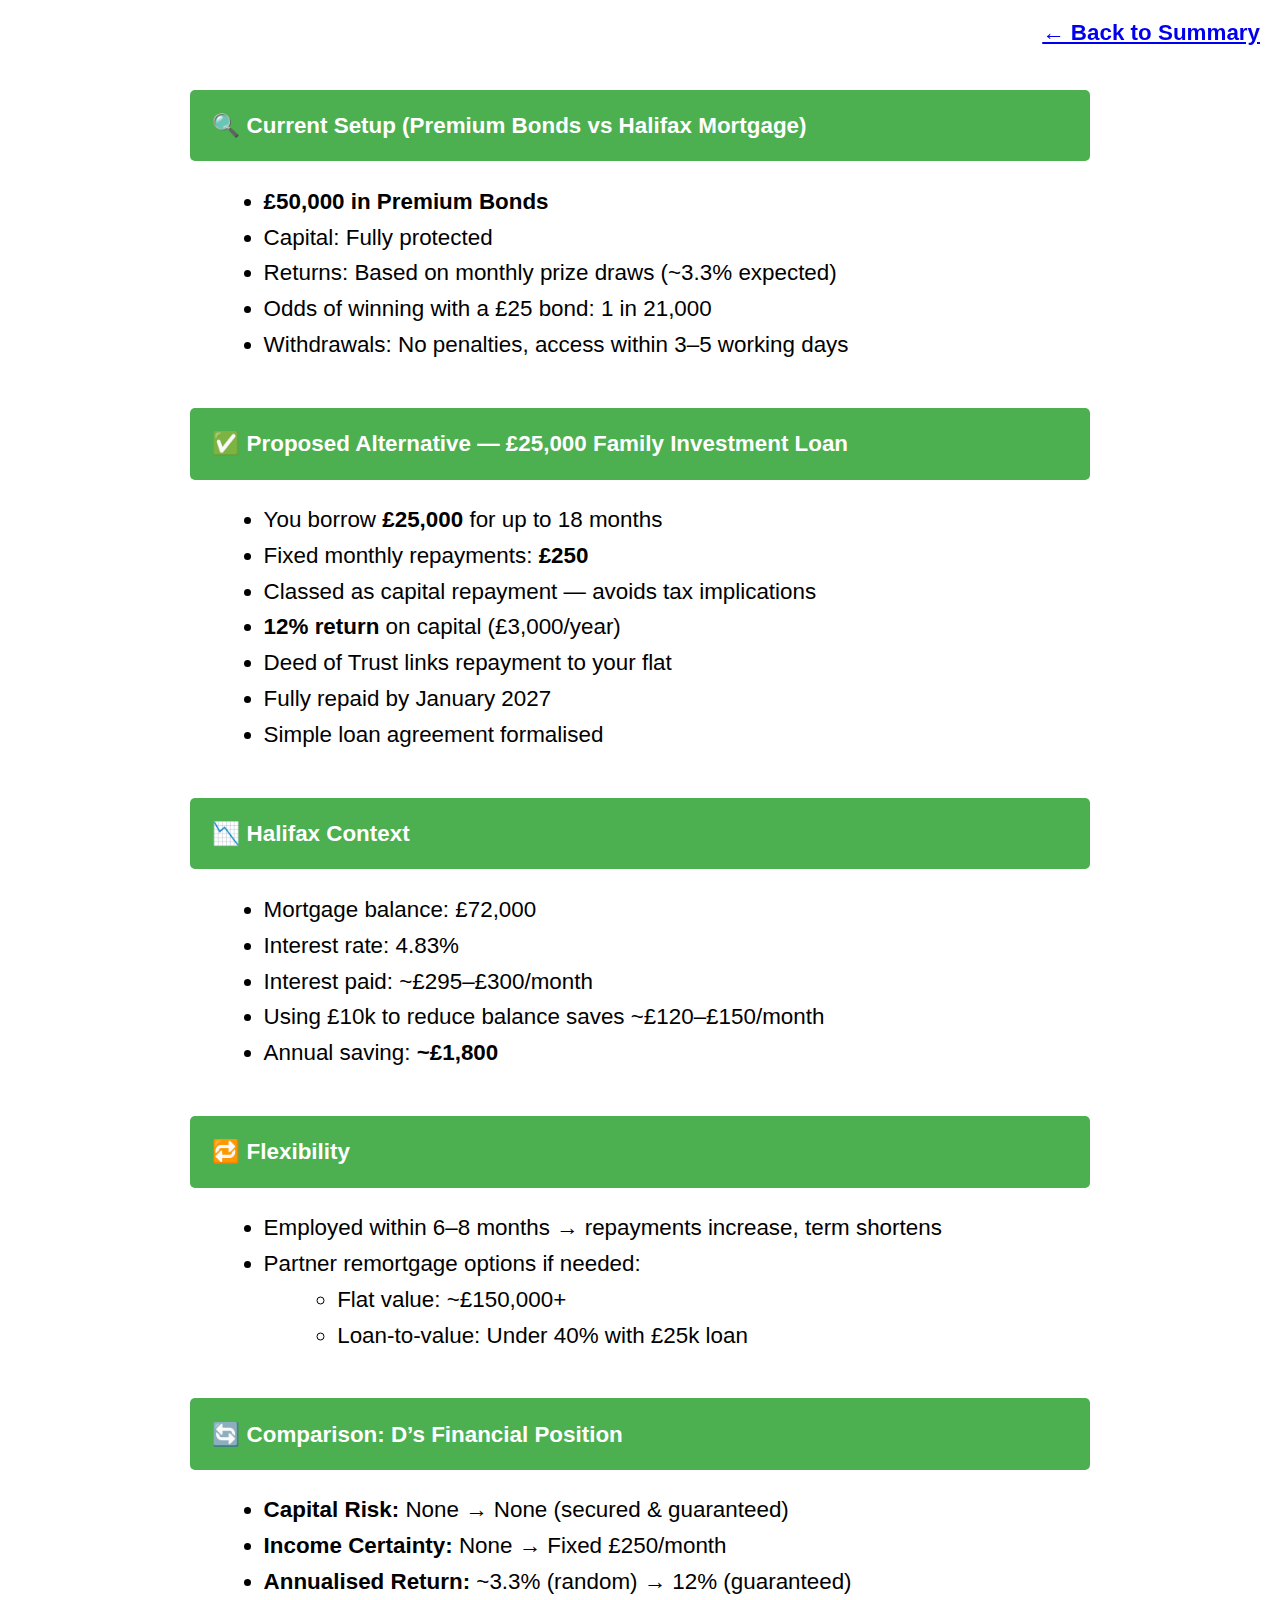
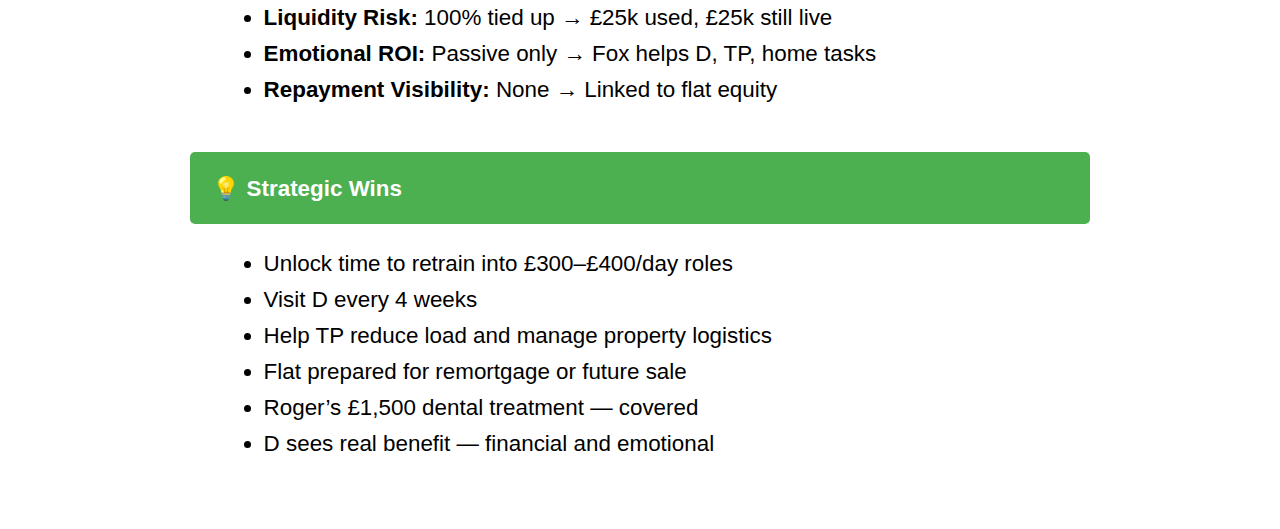
<file: loan-details.html>
<!DOCTYPE html>
<html lang="en">
<head>
  <meta charset="UTF-8" />
  <title>Loan Details</title>
  <style>
    body {
      font-family: Arial, sans-serif;
      font-size: 1.4em;
      padding: 2em;
      max-width: 900px;
      margin: auto;
    }
    .section-divider {
      background-color: #4CAF50;
      color: white;
      padding: 1em;
      margin: 2em 0 1em;
      font-weight: bold;
      border-radius: 5px;
    }
    ul {
      margin-left: 1.5em;
    }
    .back-link {
      position: fixed;
      top: 20px;
      left: 20px;
      cursor: pointer;
    }
  </style>
</head>
<body>
  <a href="real.html" style="position: fixed; top: 20px; right: 20px; font-weight: bold; text-decoration: underline;">← Back to Summary</a>
  <div class="section-divider">🔍 Current Setup (Premium Bonds vs Halifax Mortgage)</div>
  <ul style='margin-bottom: 1em; line-height: 1.6;'>
    <li><strong>£50,000 in Premium Bonds</strong></li>
    <li>Capital: Fully protected</li>
    <li>Returns: Based on monthly prize draws (~3.3% expected)</li>
    <li>Odds of winning with a £25 bond: 1 in 21,000</li>
    <li>Withdrawals: No penalties, access within 3–5 working days</li>
  </ul>

  <div class="section-divider">✅ Proposed Alternative — £25,000 Family Investment Loan</div>
  <ul style='margin-bottom: 1em; line-height: 1.6;'>
    <li>You borrow <strong>£25,000</strong> for up to 18 months</li>
    <li>Fixed monthly repayments: <strong>£250</strong></li>
    <li>Classed as capital repayment — avoids tax implications</li>
    <li><strong>12% return</strong> on capital (£3,000/year)</li>
    <li>Deed of Trust links repayment to your flat</li>
    <li>Fully repaid by January 2027</li>
    <li>Simple loan agreement formalised</li>
  </ul>

  <div class="section-divider">📉 Halifax Context</div>
  <ul style='margin-bottom: 1em; line-height: 1.6;'>
    <li>Mortgage balance: £72,000</li>
    <li>Interest rate: 4.83%</li>
    <li>Interest paid: ~£295–£300/month</li>
    <li>Using £10k to reduce balance saves ~£120–£150/month</li>
    <li>Annual saving: <strong>~£1,800</strong></li>
  </ul>

  <div class="section-divider">🔁 Flexibility</div>
  <ul style='margin-bottom: 1em; line-height: 1.6;'>
    <li>Employed within 6–8 months → repayments increase, term shortens</li>
    <li>Partner remortgage options if needed:</li>
    <ul style='margin-bottom: 1em; line-height: 1.6;'>
      <li>Flat value: ~£150,000+</li>
      <li>Loan-to-value: Under 40% with £25k loan</li>
    </ul>
  </ul>

  <div class="section-divider">🔄 Comparison: D’s Financial Position</div>
  <ul style='margin-bottom: 1em; line-height: 1.6;'>
    <li><strong>Capital Risk:</strong> None → None (secured & guaranteed)</li>
    <li><strong>Income Certainty:</strong> None → Fixed £250/month</li>
    <li><strong>Annualised Return:</strong> ~3.3% (random) → 12% (guaranteed)</li>
    <li><strong>Liquidity Risk:</strong> 100% tied up → £25k used, £25k still live</li>
    <li><strong>Emotional ROI:</strong> Passive only → Fox helps D, TP, home tasks</li>
    <li><strong>Repayment Visibility:</strong> None → Linked to flat equity</li>
  </ul>

  <div class="section-divider">💡 Strategic Wins</div>
  <ul style='margin-bottom: 1em; line-height: 1.6;'>
    <li>Unlock time to retrain into £300–£400/day roles</li>
    <li>Visit D every 4 weeks</li>
    <li>Help TP reduce load and manage property logistics</li>
    <li>Flat prepared for remortgage or future sale</li>
    <li>Roger’s £1,500 dental treatment — covered</li>
    <li>D sees real benefit — financial and emotional</li>
  </ul>
</body>
</html>
</file>
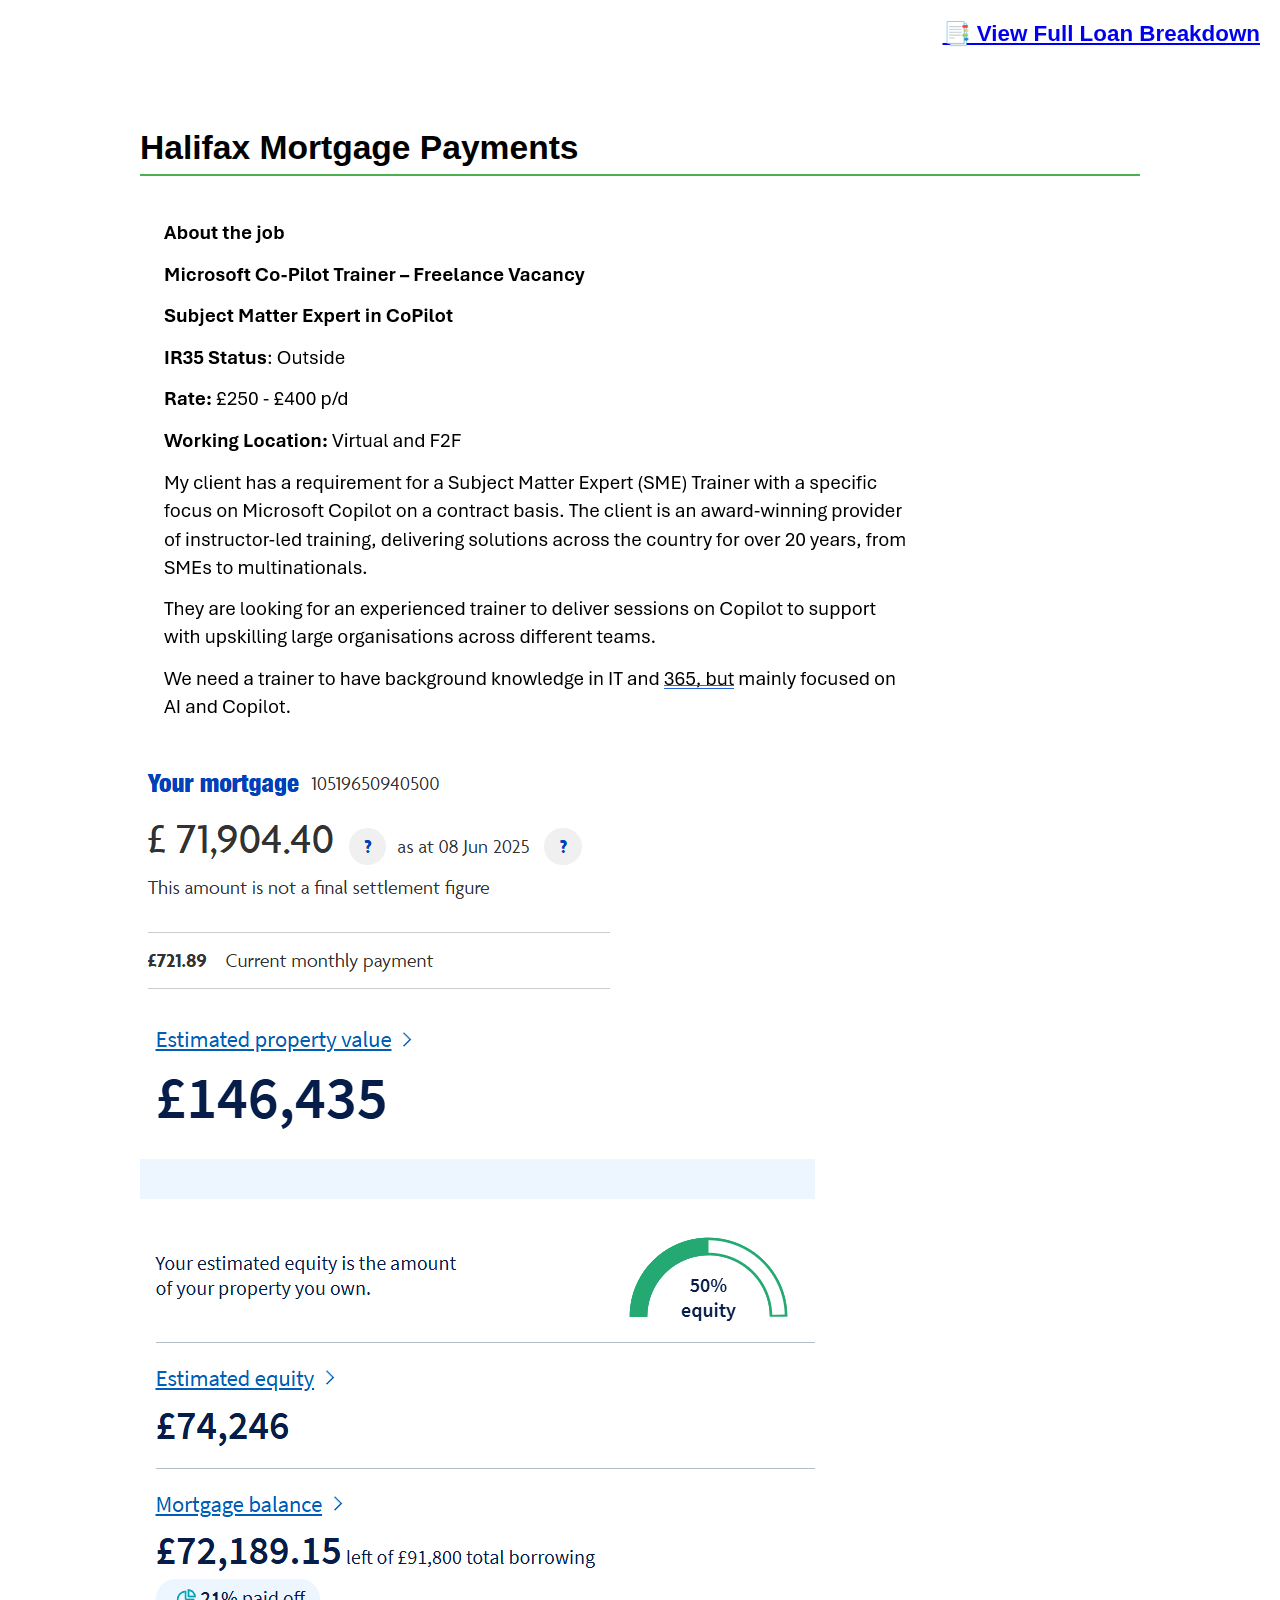
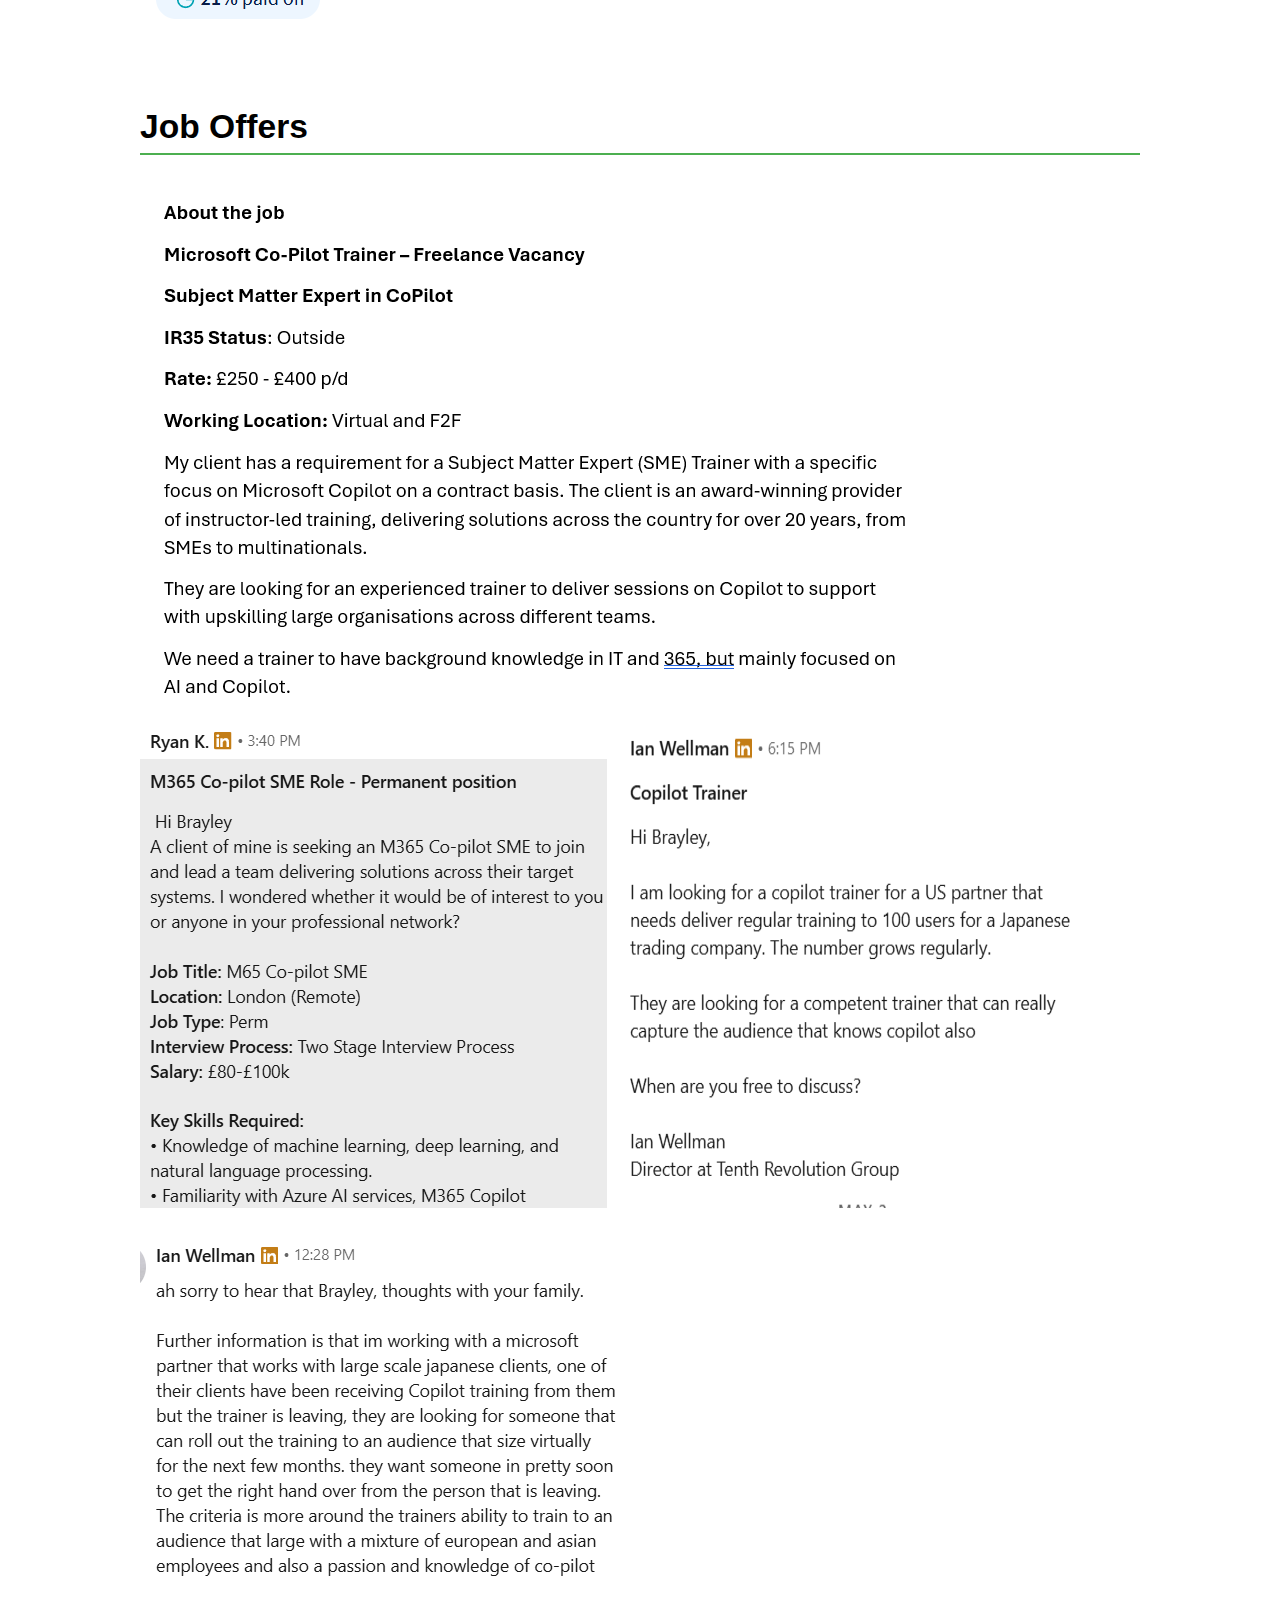
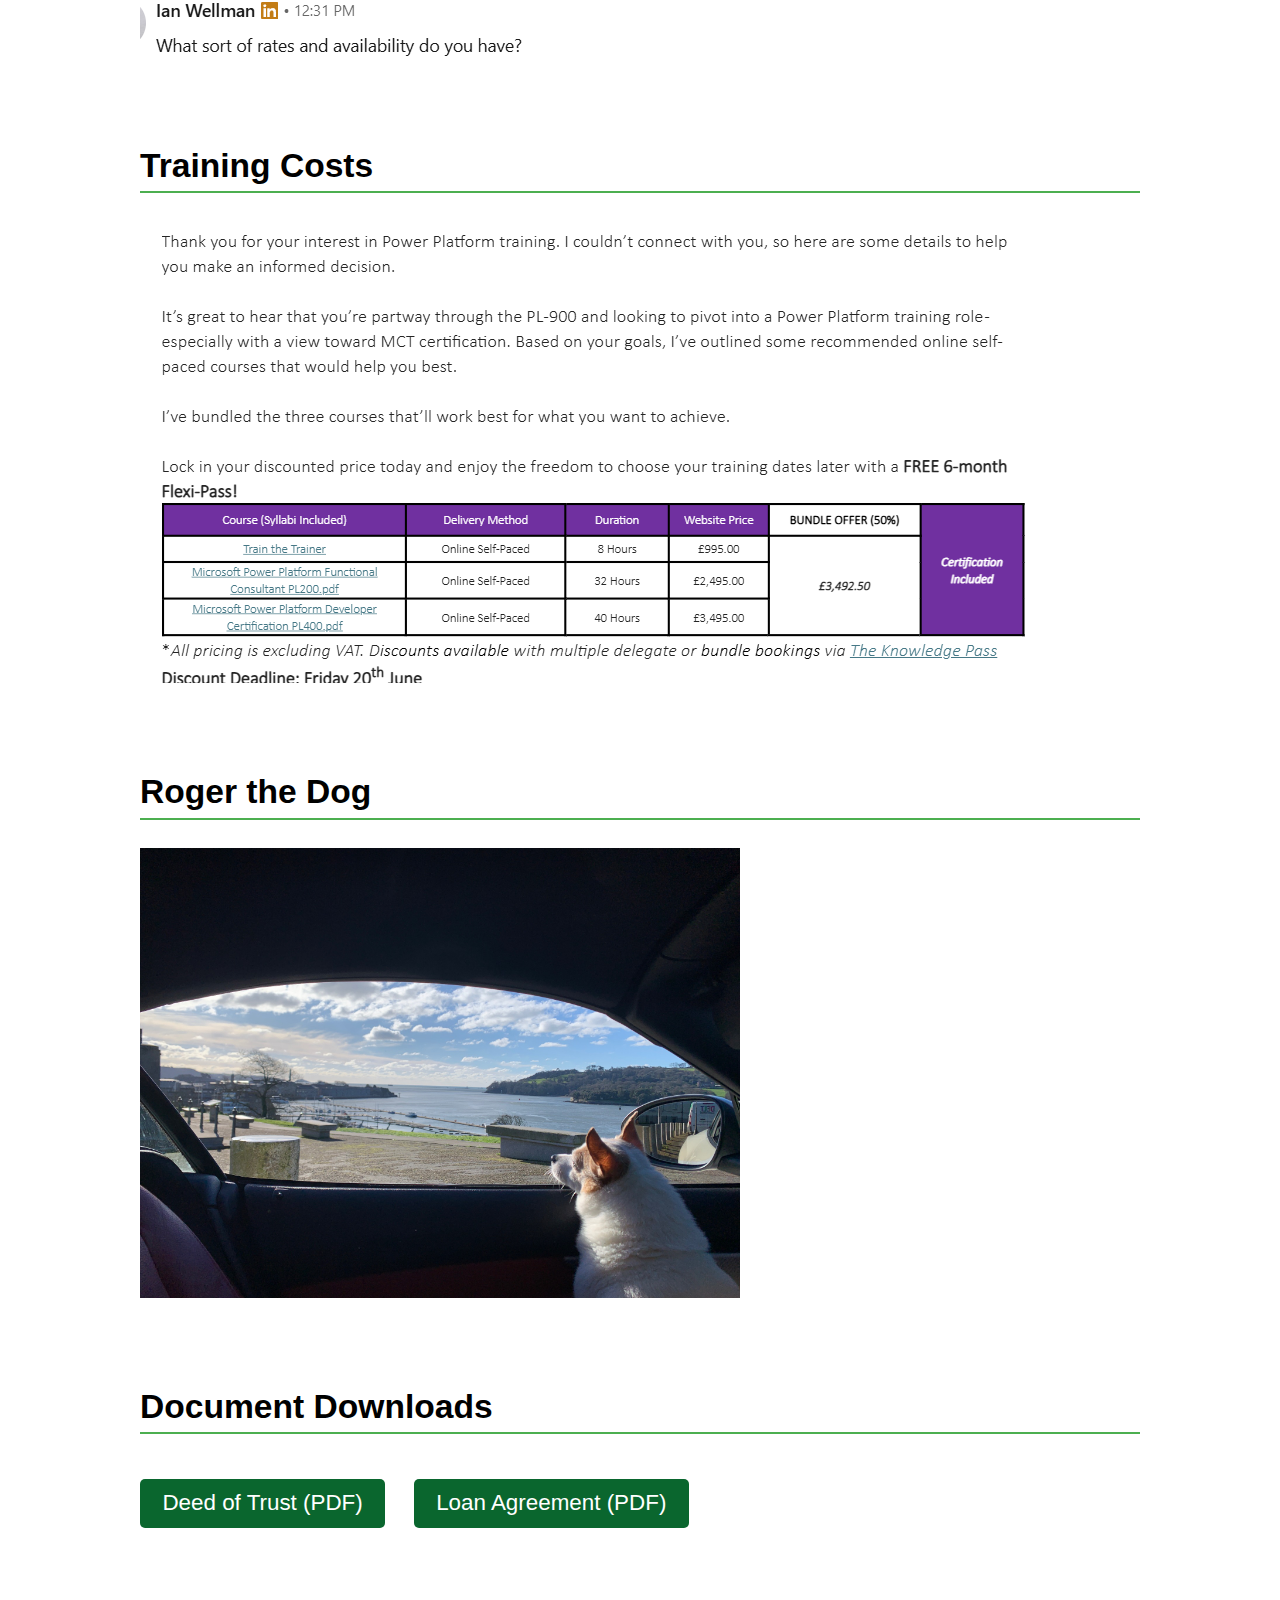
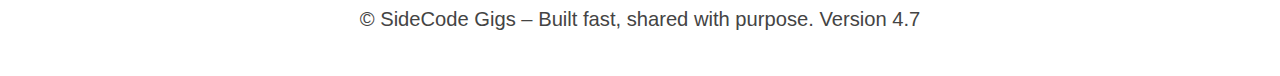
<file: real.html>
<!DOCTYPE html>
<html lang="en">
<head>
  <meta charset="UTF-8" />
  <title>Support Site V4_7</title>
  <style>
    body {
      font-family: Arial, sans-serif;
      font-size: 1.4em;
      max-width: 1000px;
      margin: auto;
      padding: 2em;
    }
    h2 {
      margin-top: 2.5em;
      border-bottom: 2px solid #4CAF50;
      padding-bottom: 0.2em;
    }
    .image-row {
      display: flex;
      flex-wrap: wrap;
      gap: 1em;
      justify-content: flex-start;
    }
    .image-row img,
    .stacked img {
      max-width: 100%;
      height: auto;
      cursor: zoom-in;
    }
    .download-links {
      margin-top: 2em;
    }
    .download-links a {
      display: inline-block;
      margin-right: 1em;
      background: #0a662e;
      color: white;
      padding: 0.5em 1em;
      border-radius: 5px;
      text-decoration: none;
    }
    .footer-note {
      font-size: 0.9em;
      margin-top: 4em;
      text-align: center;
      color: #444;
    }
    .loan-link {
      position: fixed;
      top: 20px;
      right: 20px;
      font-weight: bold;
      text-decoration: underline;
    }
  </style>
  <script>
    document.addEventListener("DOMContentLoaded", () => {
      document.querySelectorAll("img.enlarge").forEach(img => {
        img.addEventListener("click", () => {
          const win = window.open();
          win.document.write('<img src="' + img.src + '" style="width:100%">');
        });
      });
    });
  </script>
</head>
<body>
  <a class="loan-link" href="loan-details.html">📑 View Full Loan Breakdown</a>

  <h2>Halifax Mortgage Payments</h2>
  <div class="image-row">
    <img onclick="showModal(this.src)" src="assets/images/78b100bb-b4f1-4b7d-9364-b0ff05ebf46d.png" alt="Freelance Job" style="max-width: 100%; cursor: pointer;" />
    <img class="enlarge" src="assets/images/01-halifax-mortgage.png" alt="Mortgage" />
    <img class="enlarge" src="assets/images/02-halifax-equity.png" alt="Equity" />
  </div>

  <h2>Job Offers</h2>
  <div class="image-row">
    <img onclick="showModal(this.src)" src="assets/images/78b100bb-b4f1-4b7d-9364-b0ff05ebf46d.png" alt="Freelance Job" style="max-width: 100%; cursor: pointer;" />
    <img class="enlarge" src="assets/images/03-job-offer-ryan.png" alt="Job 1" />
    <img class="enlarge" src="assets/images/04-job-offer-ian-1.png" alt="Job 2" />
    <img class="enlarge" src="assets/images/05-job-offer-ian-2.png" alt="Job 3" />
  </div>

  <h2>Training Costs</h2>
  <div class="stacked">
    <img class="enlarge" src="assets/images/06-training-costs.png" alt="Training Costs" />
  </div>

  <h2>Roger the Dog</h2>
  <div class="stacked">
    <img class="enlarge" src="assets/images/07-roger-dentist.jpeg" alt="Roger" style="max-width:600px;" />
  </div>

  <h2>Document Downloads</h2>
  <div class="download-links">
    <a href="assets/downloads/deed-of-trust.pdf" download>Deed of Trust (PDF)</a>
    <a href="assets/downloads/loan-agreement.pdf" download>Loan Agreement (PDF)</a>
  </div>

  <div class="footer-note">
    © SideCode Gigs – Built fast, shared with purpose. Version 4.7
  </div>

<style>
  .modal {
    display: none;
    position: fixed;
    z-index: 1000;
    padding-top: 60px;
    left: 0; top: 0; width: 100%; height: 100%;
    background-color: rgba(0,0,0,0.9);
  }
  .modal-content {
    margin: auto;
    display: block;
    max-width: 90%;
    max-height: 80%;
  }
  .close {
    position: absolute;
    top: 20px;
    right: 35px;
    color: white;
    font-size: 40px;
    font-weight: bold;
    cursor: pointer;
  }
</style>
<script>
  function showModal(src) {
    const modal = document.getElementById("imgModal");
    const modalImg = document.getElementById("modalImage");
    modal.style.display = "block";
    modalImg.src = src;
  }
  function closeModal() {
    document.getElementById("imgModal").style.display = "none";
  }
</script>
<div id="imgModal" class="modal" onclick="closeModal()">
  <span class="close" onclick="closeModal()">&times;</span>
  <img class="modal-content" id="modalImage">
</div>

</body>
</html>
</file>
